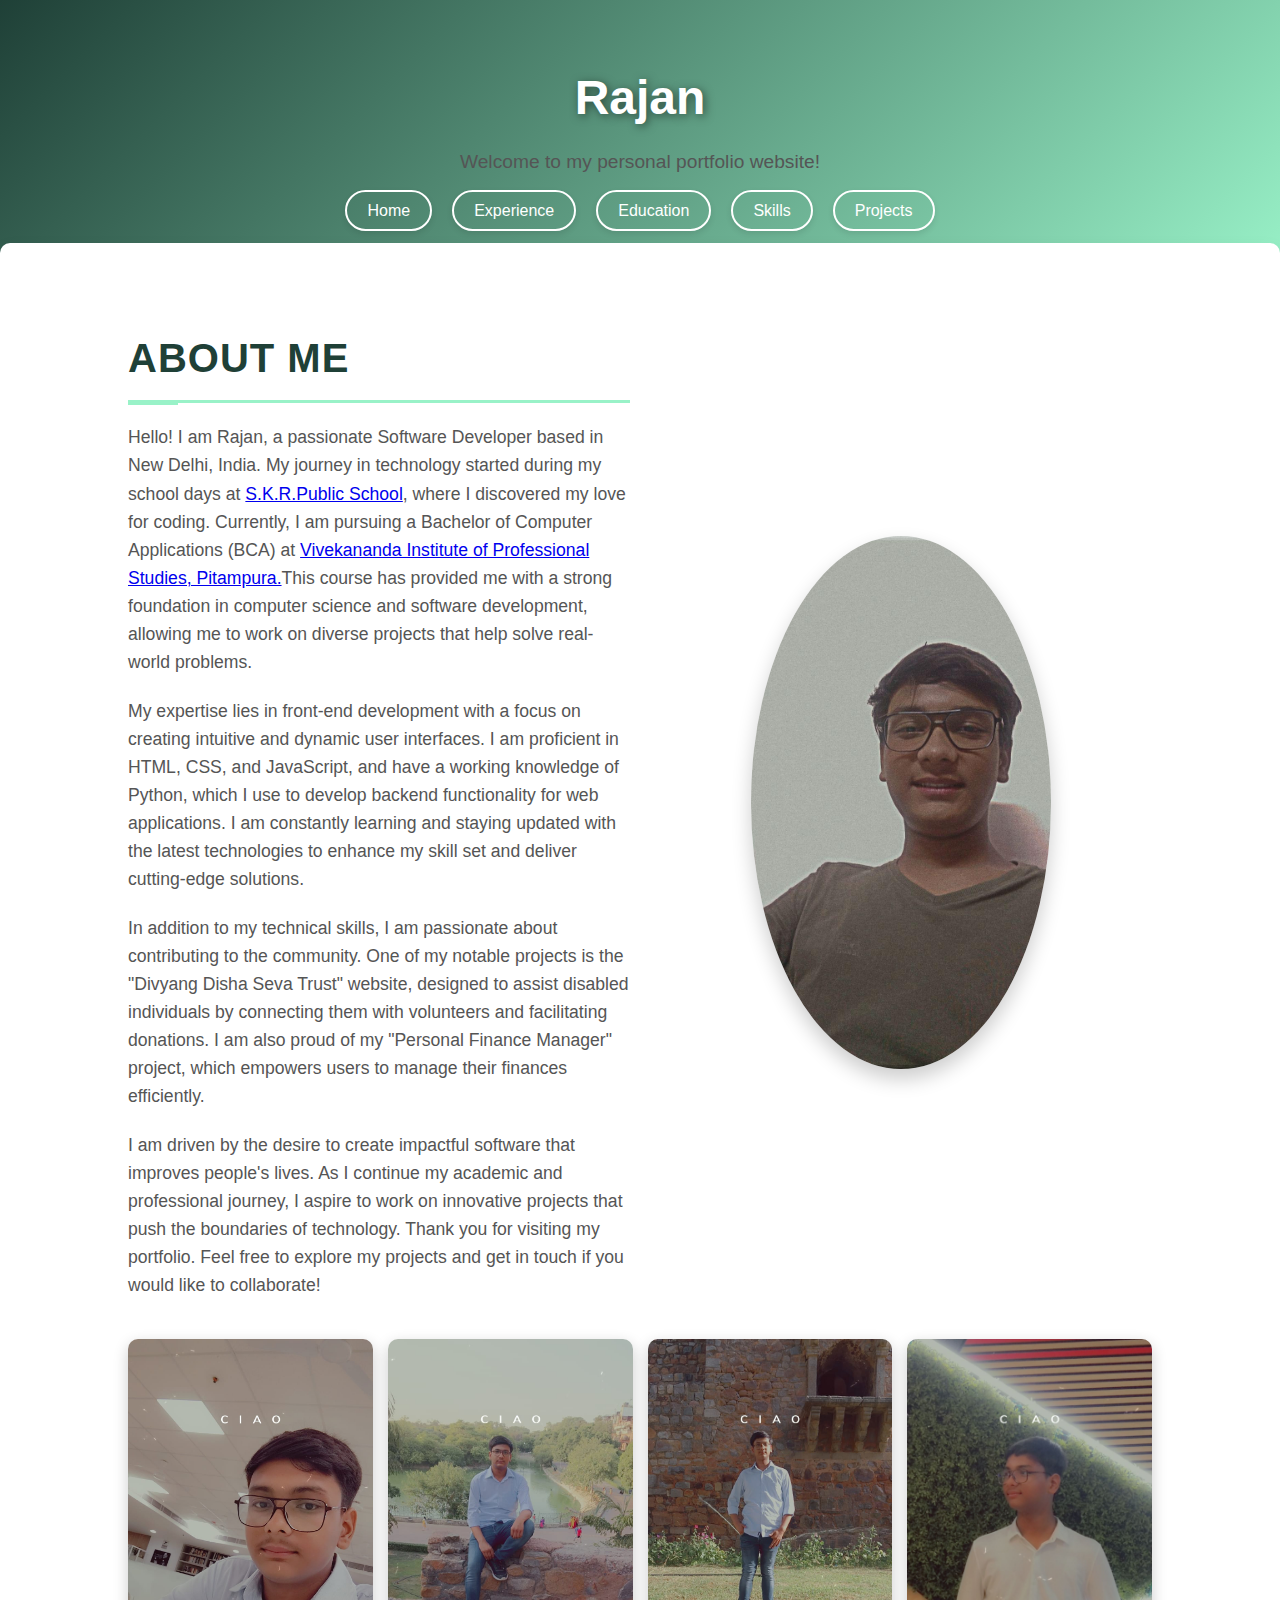
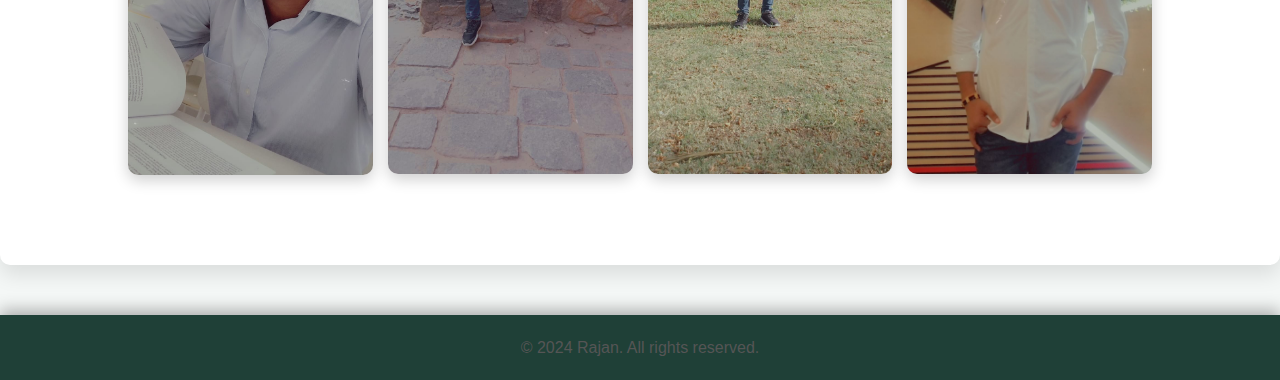
<file: index.html>
<!DOCTYPE html>
<html lang="en">
<head>
    <title>Rajan - Portfolio</title>
    <link rel="stylesheet" href="styles.css">
</head>
<body>
    <header>
        <h1>Rajan</h1>
        <p>Welcome to my personal portfolio website!</p>
        <nav>
            <ul>
                <li><a href="index.html">Home</a></li>
                <li><a href="experience.html">Experience</a></li>
                <li><a href="education.html">Education</a></li>
                <li><a href="skills.html">Skills</a></li>
                <li><a href="projects.html">Projects</a></li>
            </ul>
        </nav>
    </header>

    <main>
        <section id="introduction">
            <div class="intro-container">
                <div class="intro-text">
                    <h2>About Me</h2>
                    <p>Hello! I am Rajan, a passionate Software Developer based in New Delhi, India. My journey in technology started during my school days at <a href="https://skrpublicschool.org/">S.K.R.Public School</a>, where I discovered my love for coding. Currently, I am pursuing a Bachelor of Computer Applications (BCA) at <a href="https://www.vips.edu/">Vivekananda Institute of Professional Studies, Pitampura.</a>This course has provided me with a strong foundation in computer science and software development, allowing me to work on diverse projects that help solve real-world problems.</p>
                    <p>My expertise lies in front-end development with a focus on creating intuitive and dynamic user interfaces. I am proficient in HTML, CSS, and JavaScript, and have a working knowledge of Python, which I use to develop backend functionality for web applications. I am constantly learning and staying updated with the latest technologies to enhance my skill set and deliver cutting-edge solutions.</p>
                    <p>In addition to my technical skills, I am passionate about contributing to the community. One of my notable projects is the "Divyang Disha Seva Trust" website, designed to assist disabled individuals by connecting them with volunteers and facilitating donations. I am also proud of my "Personal Finance Manager" project, which empowers users to manage their finances efficiently.</p>
                    <p>I am driven by the desire to create impactful software that improves people's lives. As I continue my academic and professional journey, I aspire to work on innovative projects that push the boundaries of technology. Thank you for visiting my portfolio. Feel free to explore my projects and get in touch if you would like to collaborate!</p>
                </div>
                <div class="intro-photo">
                    <img src="Profile Picture.jpg" alt="Rajan's Photo">
                </div>
            </div>
            <div class="image-grid">
                <img src="PH1.jpg" alt="Rajan 1">
                <img src="PH2.jpg" alt="Rajan 2">
                <img src="PH3.jpg" alt="Rajan 3">
                <img src="PH4.jpg" alt="Rajan 4">
            </div>
        </section>
    </main>
    

    <footer>
        <p>&copy; 2024 Rajan. All rights reserved.</p>
    </footer>
</body>
</html>
</file>
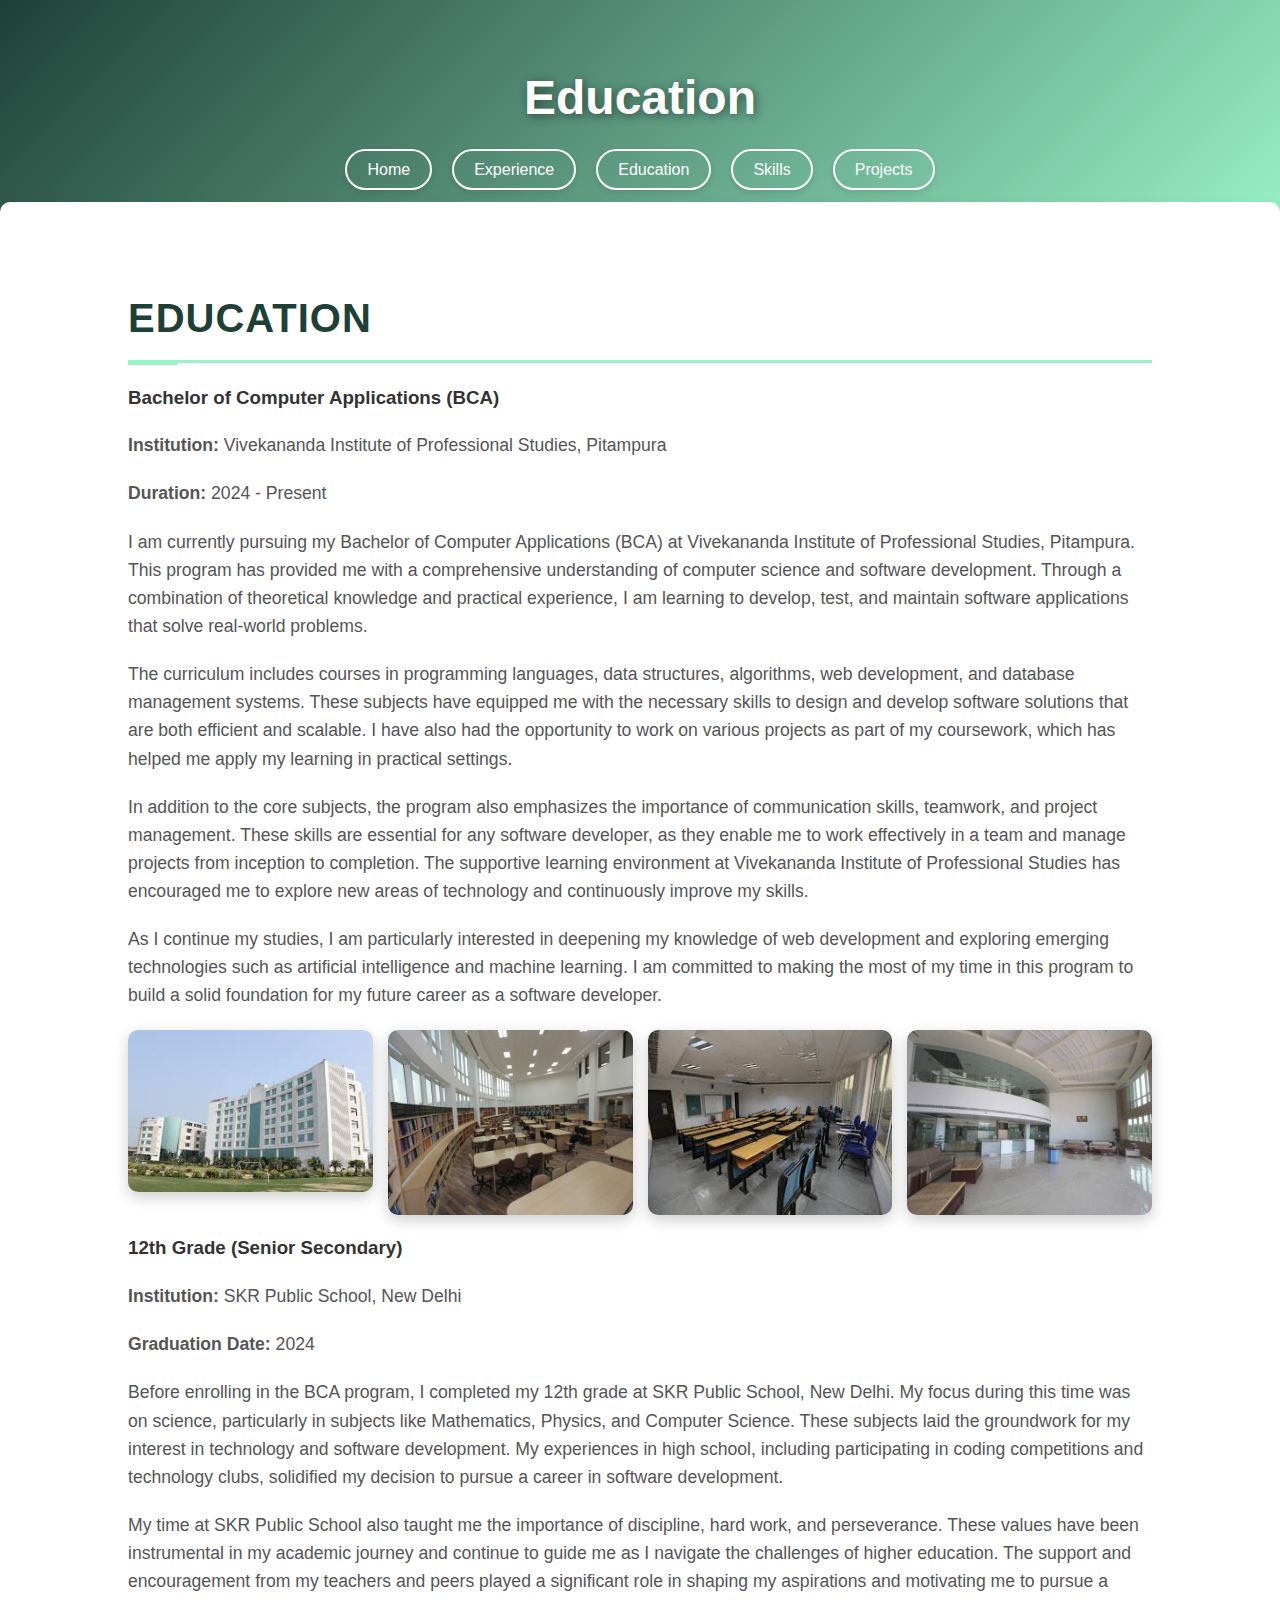
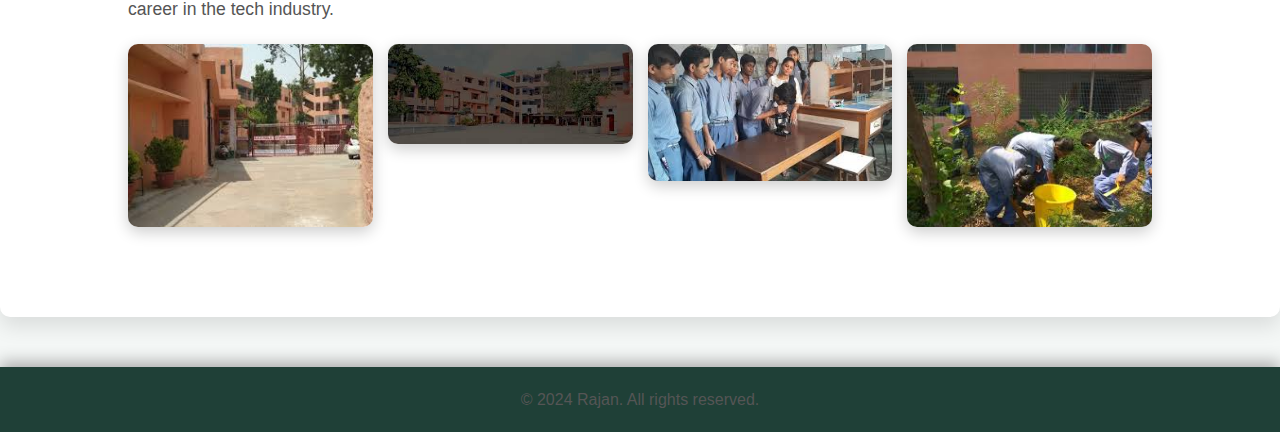
<file: education.html>
<!DOCTYPE html>
<html lang="en">
<head>
    <title>Education - Rajan</title>
    <link rel="stylesheet" href="styles.css">
</head>
<body>
    <header>
        <h1>Education</h1>
        <nav>
            <ul>
                <li><a href="index.html">Home</a></li>
                <li><a href="experience.html">Experience</a></li>
                <li><a href="education.html">Education</a></li>
                <li><a href="skills.html">Skills</a></li>
                <li><a href="projects.html">Projects</a></li>
            </ul>
        </nav>
    </header>

    <main>
        <section id="education">
            <h2>Education</h2>

            <div class="education-entry">
                <h3>Bachelor of Computer Applications (BCA)</h3>
                <p><strong>Institution:</strong> Vivekananda Institute of Professional Studies, Pitampura</p>
                <p><strong>Duration:</strong> 2024 - Present</p>
                <p>I am currently pursuing my Bachelor of Computer Applications (BCA) at Vivekananda Institute of Professional Studies, Pitampura. This program has provided me with a comprehensive understanding of computer science and software development. Through a combination of theoretical knowledge and practical experience, I am learning to develop, test, and maintain software applications that solve real-world problems.</p>
                <p>The curriculum includes courses in programming languages, data structures, algorithms, web development, and database management systems. These subjects have equipped me with the necessary skills to design and develop software solutions that are both efficient and scalable. I have also had the opportunity to work on various projects as part of my coursework, which has helped me apply my learning in practical settings.</p>
                <p>In addition to the core subjects, the program also emphasizes the importance of communication skills, teamwork, and project management. These skills are essential for any software developer, as they enable me to work effectively in a team and manage projects from inception to completion. The supportive learning environment at Vivekananda Institute of Professional Studies has encouraged me to explore new areas of technology and continuously improve my skills.</p>
                <p>As I continue my studies, I am particularly interested in deepening my knowledge of web development and exploring emerging technologies such as artificial intelligence and machine learning. I am committed to making the most of my time in this program to build a solid foundation for my future career as a software developer.</p>
                <div class="image-grid">
                    <img src="C1.jpeg" alt="VIPS-TC Image 1">
                    <img src="C2.jpeg" alt="VIPS-TC Image 2">
                    <img src="C3.jpeg" alt="VIPS-TC Image 3">
                    <img src="C4.jpeg" alt="VIPS-TC Image 3">
                </div>
            </div>

            <div class="education-entry">
                <h3>12th Grade (Senior Secondary)</h3>
                <p><strong>Institution:</strong> SKR Public School, New Delhi</p>
                <p><strong>Graduation Date:</strong> 2024</p>
                <p>Before enrolling in the BCA program, I completed my 12th grade at SKR Public School, New Delhi. My focus during this time was on science, particularly in subjects like Mathematics, Physics, and Computer Science. These subjects laid the groundwork for my interest in technology and software development. My experiences in high school, including participating in coding competitions and technology clubs, solidified my decision to pursue a career in software development.</p>
                <p>My time at SKR Public School also taught me the importance of discipline, hard work, and perseverance. These values have been instrumental in my academic journey and continue to guide me as I navigate the challenges of higher education. The support and encouragement from my teachers and peers played a significant role in shaping my aspirations and motivating me to pursue a career in the tech industry.</p>
                <div class="image-grid">
                    <img src="SKR4.jpeg" alt="S.K.R. Public School Image 1">
                    <img src="SKR1.jpeg" alt="S.K.R. Public School Image 2">
                    <img src="SKR2.jpeg" alt="S.K.R. Public School Image 3">
                    <img src="SKR3.jpeg" alt="S.K.R. Public School Image 4">
                </div>
            </div>
        </section>
    </main>

    <footer>
        <p>&copy; 2024 Rajan. All rights reserved.</p>
    </footer>
</body>
</html>
</file>
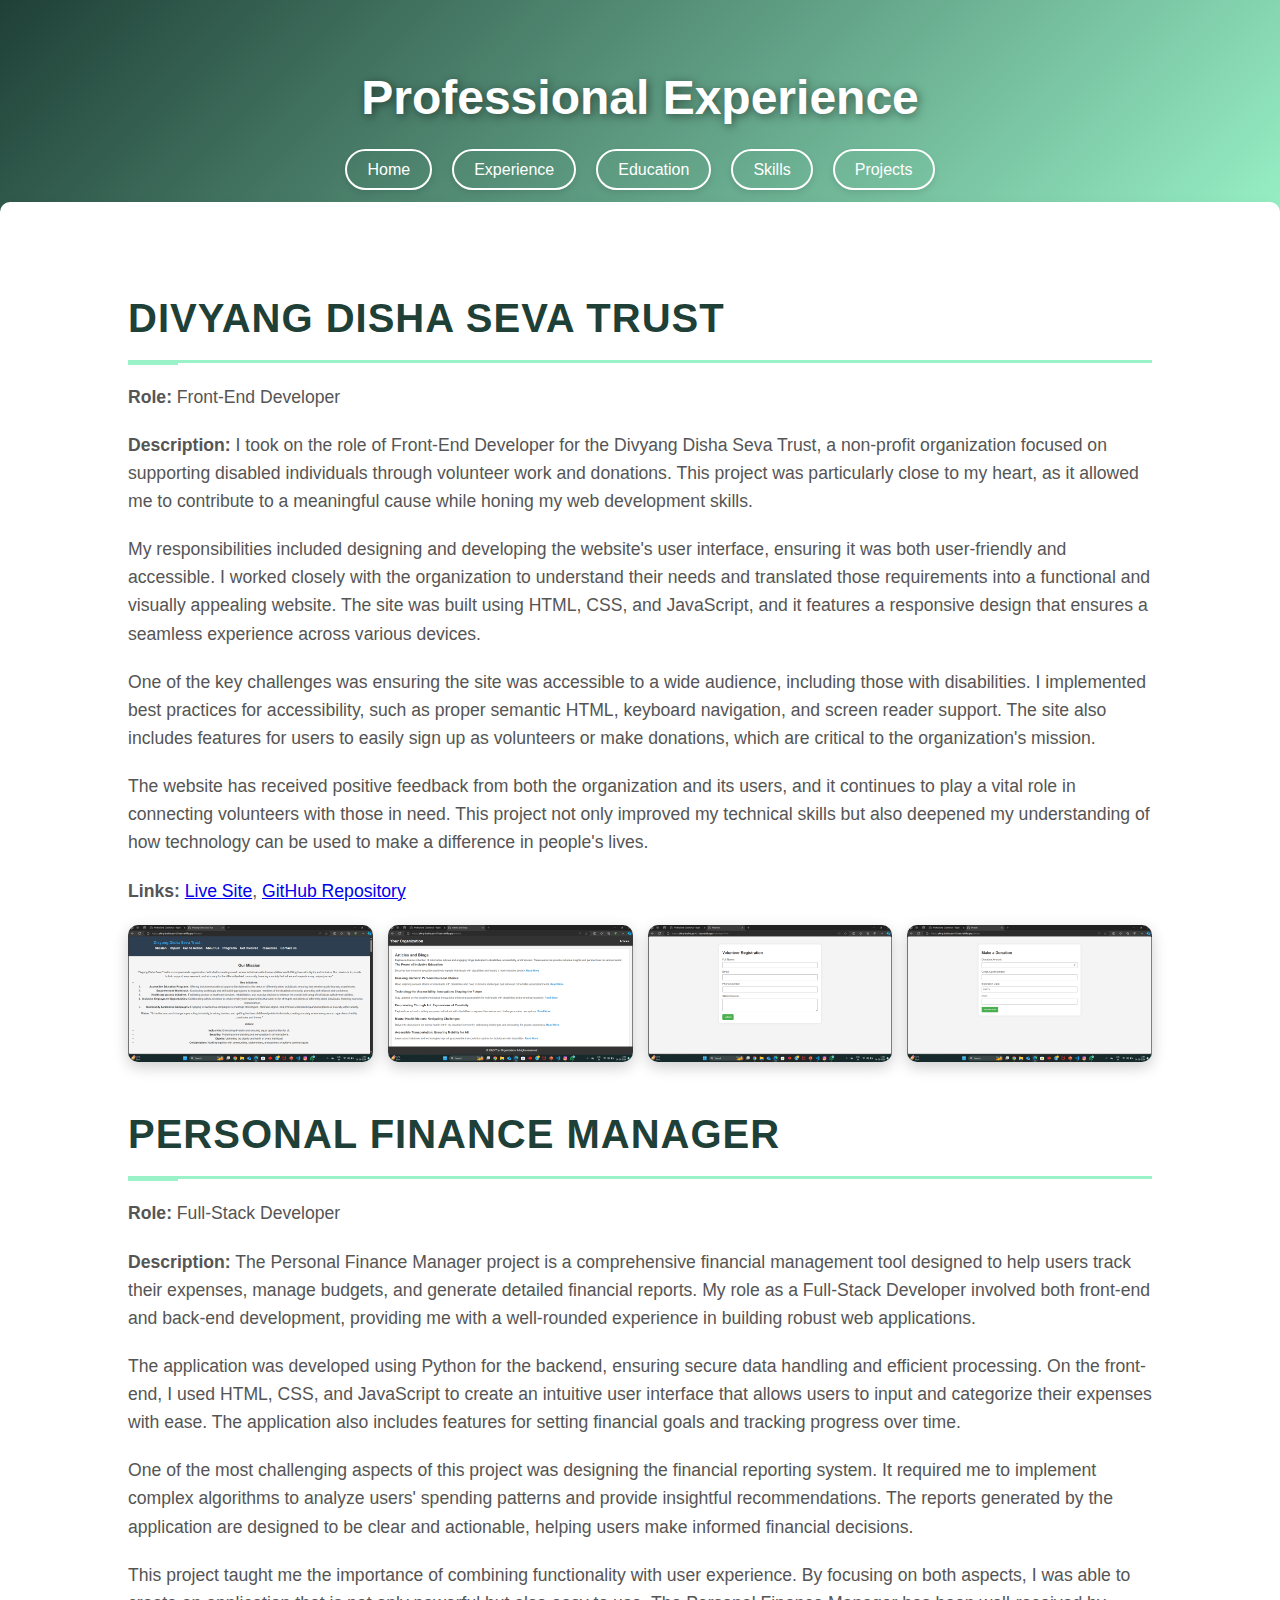
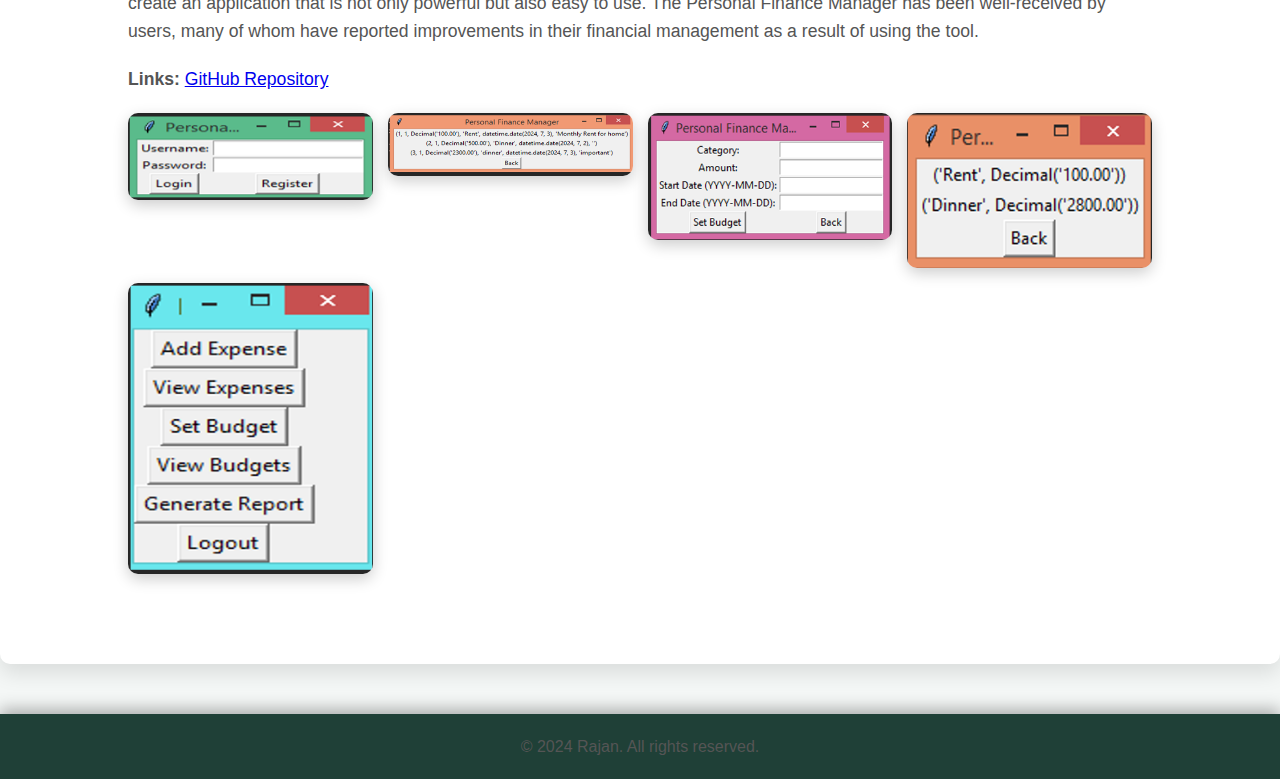
<file: experience.html>
<!DOCTYPE html>
<html lang="en">
<head>
    <title>Professional Experience - Rajan</title>
    <link rel="stylesheet" href="styles.css">
</head>
<body>
    <header>
        <h1>Professional Experience</h1>
        <nav>
            <ul>
                <li><a href="index.html">Home</a></li>
                <li><a href="experience.html">Experience</a></li>
                <li><a href="education.html">Education</a></li>
                <li><a href="skills.html">Skills</a></li>
                <li><a href="projects.html">Projects</a></li>
            </ul>
        </nav>
    </header>

    <main>
        <section id="experience">
            <h2>Divyang Disha Seva Trust</h2>
            <p><strong>Role:</strong> Front-End Developer</p>
            <p><strong>Description:</strong> I took on the role of Front-End Developer for the Divyang Disha Seva Trust, a non-profit organization focused on supporting disabled individuals through volunteer work and donations. This project was particularly close to my heart, as it allowed me to contribute to a meaningful cause while honing my web development skills.</p>
            <p>My responsibilities included designing and developing the website's user interface, ensuring it was both user-friendly and accessible. I worked closely with the organization to understand their needs and translated those requirements into a functional and visually appealing website. The site was built using HTML, CSS, and JavaScript, and it features a responsive design that ensures a seamless experience across various devices.</p>
            <p>One of the key challenges was ensuring the site was accessible to a wide audience, including those with disabilities. I implemented best practices for accessibility, such as proper semantic HTML, keyboard navigation, and screen reader support. The site also includes features for users to easily sign up as volunteers or make donations, which are critical to the organization's mission.</p>
            <p>The website has received positive feedback from both the organization and its users, and it continues to play a vital role in connecting volunteers with those in need. This project not only improved my technical skills but also deepened my understanding of how technology can be used to make a difference in people's lives.</p>
            <p><strong>Links:</strong> <a href="https://shiny-basbousa-431cee.netlify.app/" target="_blank">Live Site</a>, <a href="https://github.com/Rajansharma8/Divyang-Disha-Seva-Trust" target="_blank">GitHub Repository</a></p>
            <div class="image-grid">
                <img src="DD1.png" alt="Project 1 - Image 1">
                <img src="DD2.png" alt="Project 1 - Image 2">
                <img src="DD3.png" alt="Project 1 - Image 3">
                <img src="DD4.png" alt="Project 1 - Image 3">
            </div>
        </section>

        <section id="experience">
            <h2>Personal Finance Manager</h2>
            <p><strong>Role:</strong> Full-Stack Developer</p>
            <p><strong>Description:</strong> The Personal Finance Manager project is a comprehensive financial management tool designed to help users track their expenses, manage budgets, and generate detailed financial reports. My role as a Full-Stack Developer involved both front-end and back-end development, providing me with a well-rounded experience in building robust web applications.</p>
            <p>The application was developed using Python for the backend, ensuring secure data handling and efficient processing. On the front-end, I used HTML, CSS, and JavaScript to create an intuitive user interface that allows users to input and categorize their expenses with ease. The application also includes features for setting financial goals and tracking progress over time.</p>
            <p>One of the most challenging aspects of this project was designing the financial reporting system. It required me to implement complex algorithms to analyze users' spending patterns and provide insightful recommendations. The reports generated by the application are designed to be clear and actionable, helping users make informed financial decisions.</p>
            <p>This project taught me the importance of combining functionality with user experience. By focusing on both aspects, I was able to create an application that is not only powerful but also easy to use. The Personal Finance Manager has been well-received by users, many of whom have reported improvements in their financial management as a result of using the tool.</p>
            <p><strong>Links:</strong> <a href="https://github.com/Rajansharma8/Personal-Finance-Maneger" target="_blank">GitHub Repository</a></p>
            <div class="image-grid">
                <img src="PFM1.png" alt="Project 2 - Image 1">
                <img src="PFM2.png" alt="Project 2 - Image 2">
                <img src="PFM3.png" alt="Project 2 - Image 3">
                <img src="PFM4.png" alt="Project 2 - Image 3">
                <img src="PFM5.png" alt="Project 2 - Image 3">
            </div>
        </section>
    </main>

    <footer>
        <p>&copy; 2024 Rajan. All rights reserved.</p>
    </footer>
</body>
</html>
</file>
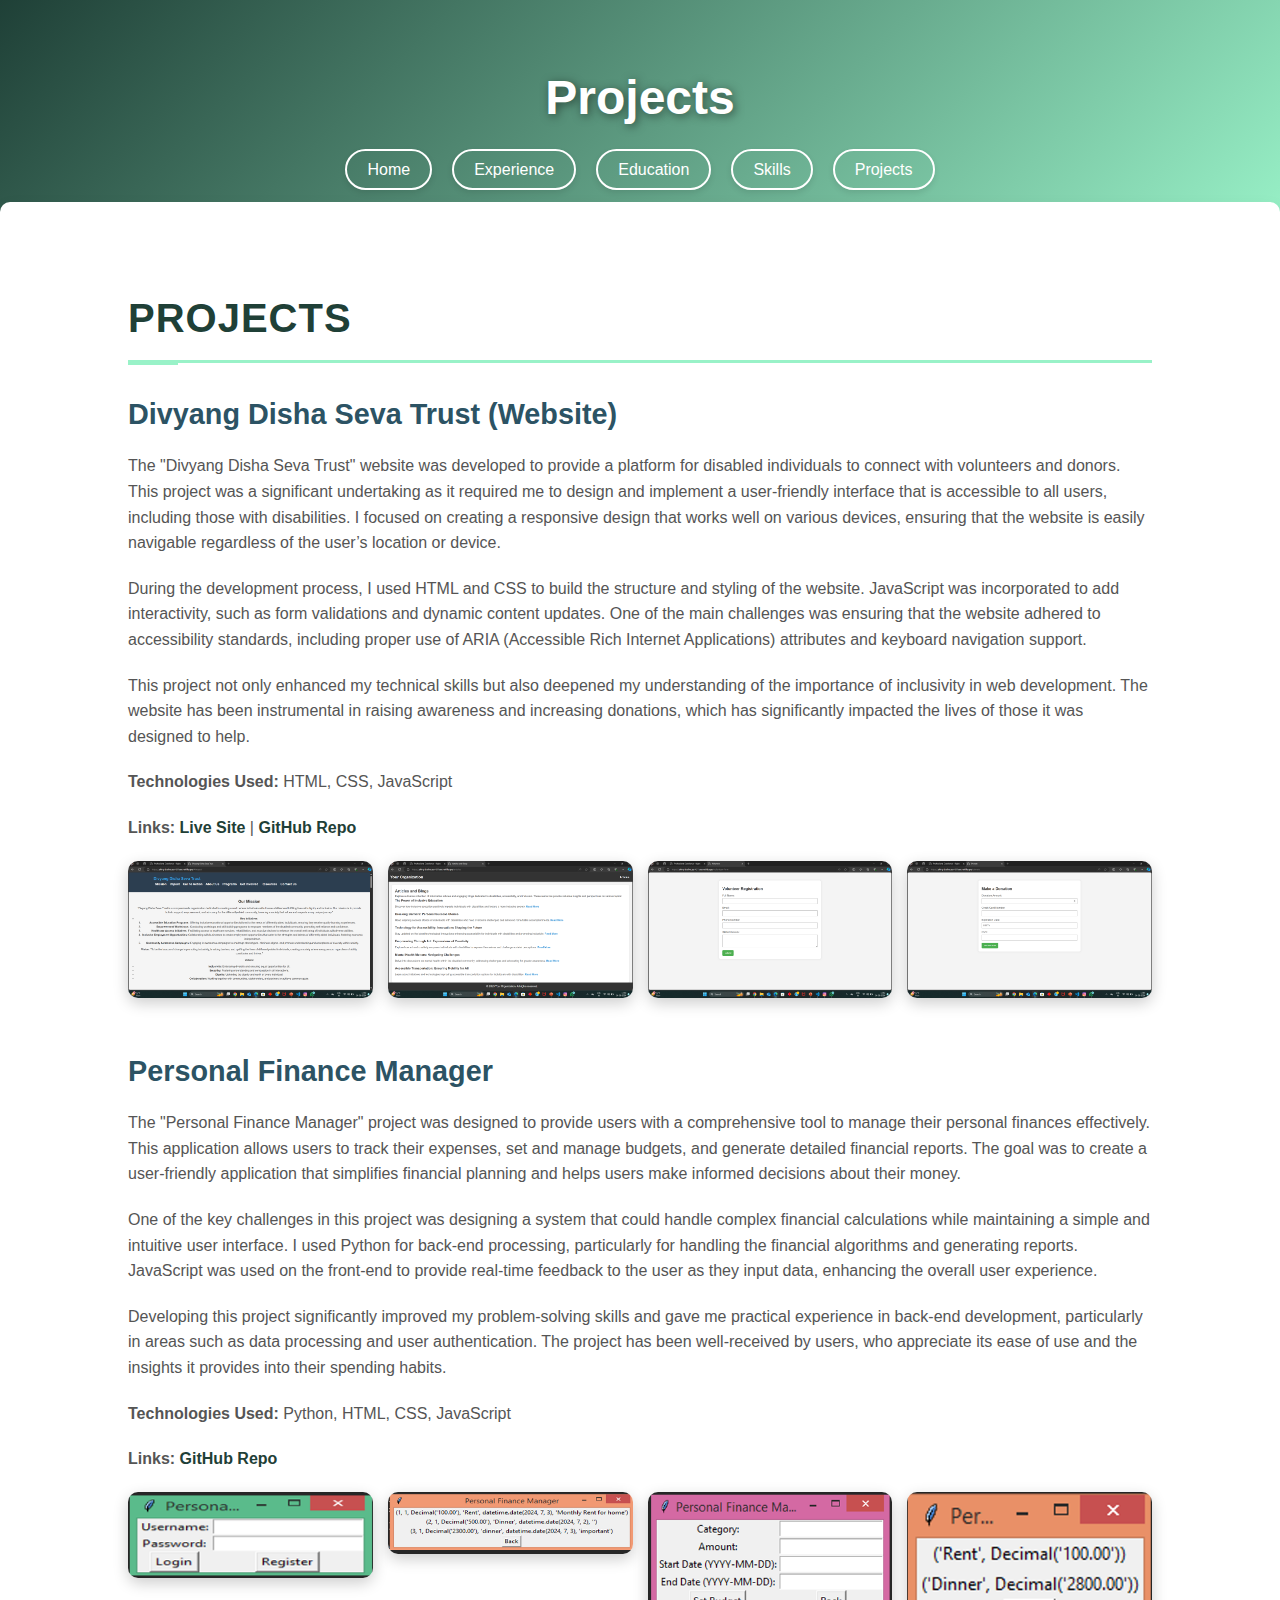
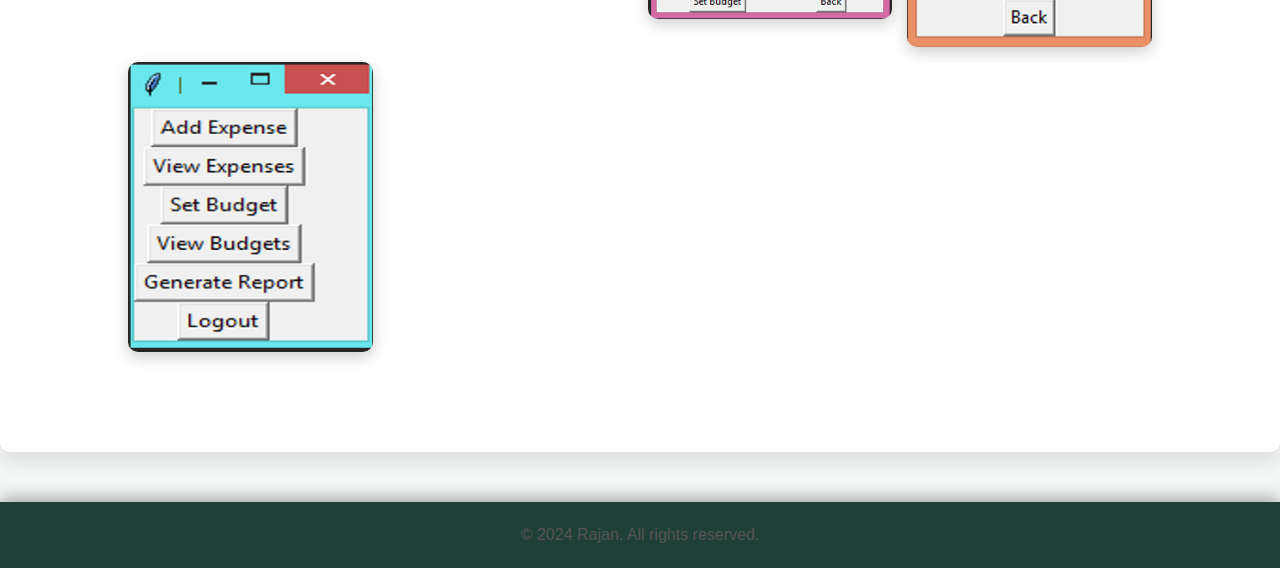
<file: projects.html>
<!DOCTYPE html>
<html lang="en">
<head>
    <title>Projects - Rajan</title>
    <link rel="stylesheet" href="styles.css">
</head>
<body>
    <header>
        <h1>Projects</h1>
        <nav>
            <ul>
                <li><a href="index.html">Home</a></li>
                <li><a href="experience.html">Experience</a></li>
                <li><a href="education.html">Education</a></li>
                <li><a href="skills.html">Skills</a></li>
                <li><a href="projects.html">Projects</a></li>
            </ul>
        </nav>
    </header>

    <main>
        <section id="projects">
            <h2>Projects</h2>

            <div class="project">
                <h3>Divyang Disha Seva Trust (Website)</h3>
                <p>The "Divyang Disha Seva Trust" website was developed to provide a platform for disabled individuals to connect with volunteers and donors. This project was a significant undertaking as it required me to design and implement a user-friendly interface that is accessible to all users, including those with disabilities. I focused on creating a responsive design that works well on various devices, ensuring that the website is easily navigable regardless of the user’s location or device.</p>
                <p>During the development process, I used HTML and CSS to build the structure and styling of the website. JavaScript was incorporated to add interactivity, such as form validations and dynamic content updates. One of the main challenges was ensuring that the website adhered to accessibility standards, including proper use of ARIA (Accessible Rich Internet Applications) attributes and keyboard navigation support.</p>
                <p>This project not only enhanced my technical skills but also deepened my understanding of the importance of inclusivity in web development. The website has been instrumental in raising awareness and increasing donations, which has significantly impacted the lives of those it was designed to help.</p>
                <p><strong>Technologies Used:</strong> HTML, CSS, JavaScript</p>
                <p><strong>Links:</strong> <a href="https://shiny-basbousa-431cee.netlify.app/" target="_blank">Live Site</a> | <a href="https://github.com/Rajansharma8/Divyang-Disha-Seva-Trust" target="_blank">GitHub Repo</a></p>
                <div class="image-grid">
                    <img src="DD1.png" alt="Project Image 1">
                    <img src="DD2.png" alt="Project Image 2">
                    <img src="DD3.png" alt="Project Image 3">
                    <img src="DD4.png" alt="Project Image 4">
                </div>
            </div>

            <div class="project">
                <h3>Personal Finance Manager</h3>
                <p>The "Personal Finance Manager" project was designed to provide users with a comprehensive tool to manage their personal finances effectively. This application allows users to track their expenses, set and manage budgets, and generate detailed financial reports. The goal was to create a user-friendly application that simplifies financial planning and helps users make informed decisions about their money.</p>
                <p>One of the key challenges in this project was designing a system that could handle complex financial calculations while maintaining a simple and intuitive user interface. I used Python for back-end processing, particularly for handling the financial algorithms and generating reports. JavaScript was used on the front-end to provide real-time feedback to the user as they input data, enhancing the overall user experience.</p>
                <p>Developing this project significantly improved my problem-solving skills and gave me practical experience in back-end development, particularly in areas such as data processing and user authentication. The project has been well-received by users, who appreciate its ease of use and the insights it provides into their spending habits.</p>
                <p><strong>Technologies Used:</strong> Python, HTML, CSS, JavaScript</p>
                <p><strong>Links:</strong> <a href="https://github.com/Rajansharma8/Personal-Finance-Maneger" target="_blank">GitHub Repo</a></p>
                <div class="image-grid">
                    <img src="PFM1.png" alt="Project Image 1">
                    <img src="PFM2.png" alt="Project Image 2">
                    <img src="PFM3.png" alt="Project Image 3">
                    <img src="PFM4.png" alt="Project Image 4">
                    <img Src="PFM5.png" alt="Project Image 5">
                </div>
            </div>
        </section>
    </main>

    <footer>
        <p>&copy; 2024 Rajan. All rights reserved.</p>
    </footer>
</body>
</html>
</file>
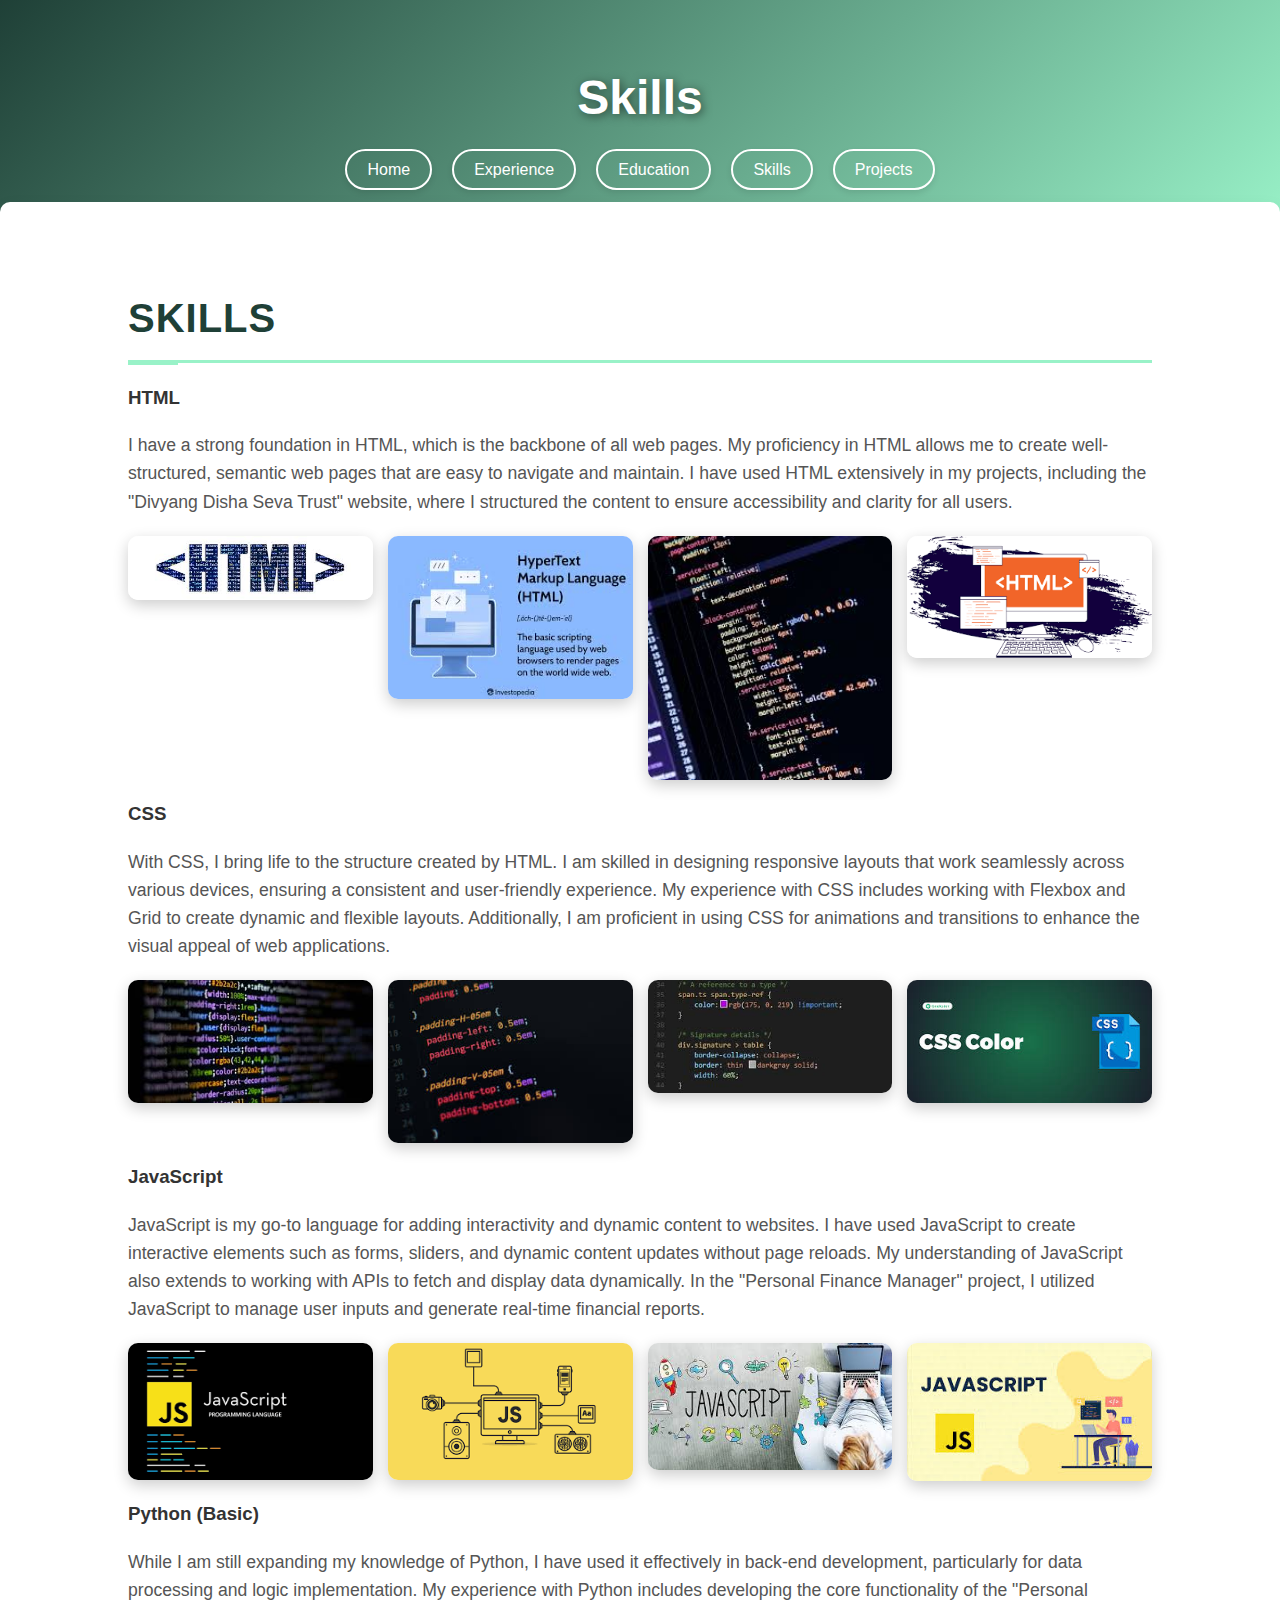
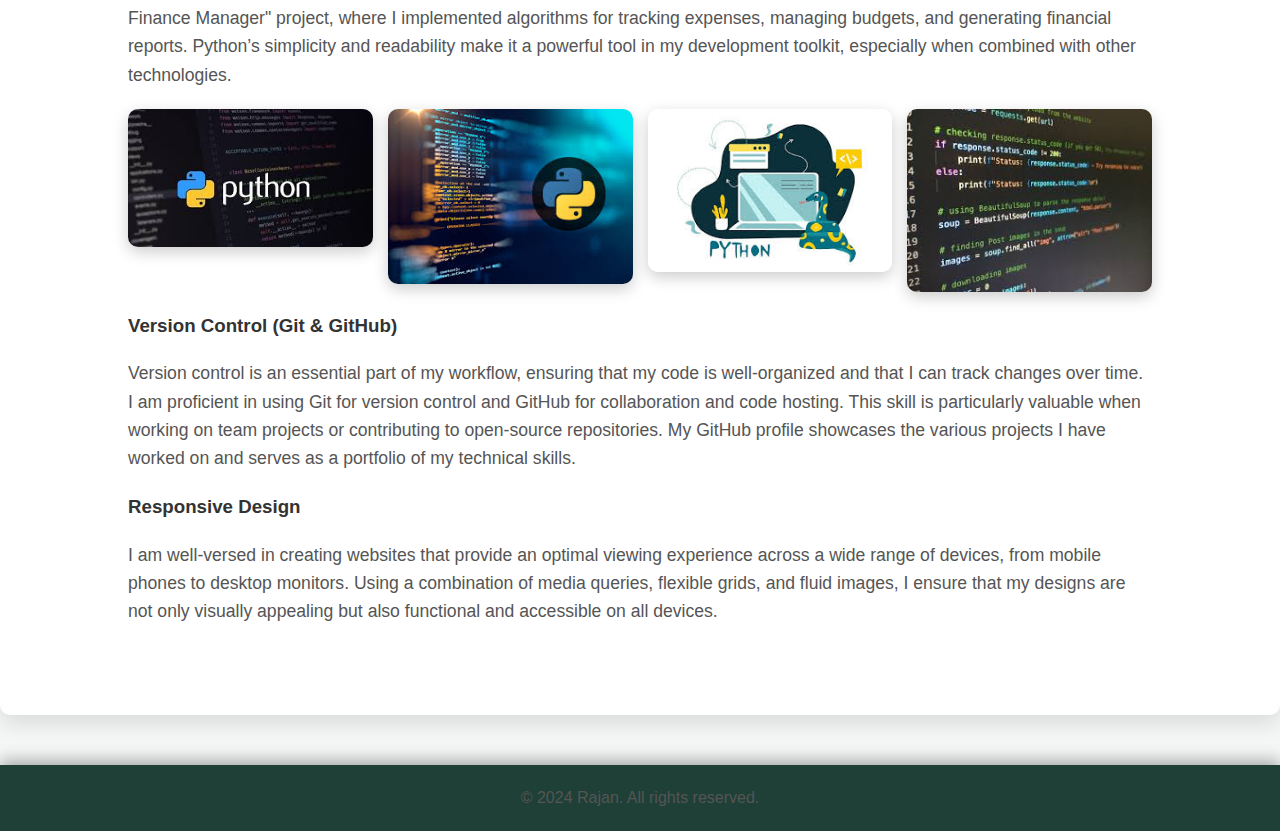
<file: skills.html>
<!DOCTYPE html>
<html lang="en">
<head>
    <title>Skills - Rajan</title>
    <link rel="stylesheet" href="styles.css">
</head>
<body>
    <header>
        <h1>Skills</h1>
        <nav>
            <ul>
                <li><a href="index.html">Home</a></li>
                <li><a href="experience.html">Experience</a></li>
                <li><a href="education.html">Education</a></li>
                <li><a href="skills.html">Skills</a></li>
                <li><a href="projects.html">Projects</a></li>
            </ul>
        </nav>
    </header>

    <main>
        <section id="skills">
            <h2>Skills</h2>

            <div class="skill-entry">
                <h3>HTML</h3>
                <p>I have a strong foundation in HTML, which is the backbone of all web pages. My proficiency in HTML allows me to create well-structured, semantic web pages that are easy to navigate and maintain. I have used HTML extensively in my projects, including the "Divyang Disha Seva Trust" website, where I structured the content to ensure accessibility and clarity for all users.</p>
                <div class="image-grid">
                    <img src="H1.jpeg" alt="Skill Image 1">
                    <img src="H2.jpeg" alt="Skill Image 2">
                    <img src="H3.jpeg" alt="Skill Image 3">
                    <img src="H4.jpeg" alt="Skill Image 4">
                </div>
            </div>

            <div class="skill-entry">
                <h3>CSS</h3>
                <p>With CSS, I bring life to the structure created by HTML. I am skilled in designing responsive layouts that work seamlessly across various devices, ensuring a consistent and user-friendly experience. My experience with CSS includes working with Flexbox and Grid to create dynamic and flexible layouts. Additionally, I am proficient in using CSS for animations and transitions to enhance the visual appeal of web applications.</p>
                <div class="image-grid">
                    <img src="Css1.jpeg" alt="Skill Image 1">
                    <img src="Css2.jpeg" alt="Skill Image 2">
                    <img src="Css3.jpeg" alt="Skill Image 3">
                    <img src="Css4.jpeg" alt="Skill Image 4">
                </div>
            </div>

            <div class="skill-entry">
                <h3>JavaScript</h3>
                <p>JavaScript is my go-to language for adding interactivity and dynamic content to websites. I have used JavaScript to create interactive elements such as forms, sliders, and dynamic content updates without page reloads. My understanding of JavaScript also extends to working with APIs to fetch and display data dynamically. In the "Personal Finance Manager" project, I utilized JavaScript to manage user inputs and generate real-time financial reports.</p>
                <div class="image-grid">
                    <img src="JS1.png" alt="Skill Image 1">
                    <img src="JS2.png" alt="Skill Image 2">
                    <img src="JS3.jpeg" alt="Skill Image 3">
                    <img src="JS4.jpeg" alt="Skill Image 4">
                </div>
            </div>

            <div class="skill-entry">
                <h3>Python (Basic)</h3>
                <p>While I am still expanding my knowledge of Python, I have used it effectively in back-end development, particularly for data processing and logic implementation. My experience with Python includes developing the core functionality of the "Personal Finance Manager" project, where I implemented algorithms for tracking expenses, managing budgets, and generating financial reports. Python’s simplicity and readability make it a powerful tool in my development toolkit, especially when combined with other technologies.</p>
                <div class="image-grid">
                    <img src="P1.jpeg" alt="Skill Image 1">
                    <img src="P2.jpeg" alt="Skill Image 2">
                    <img src="P3.jpeg" alt="Skill Image 3">
                    <img src="P4.jpeg" alt="Skill Image 4">
                </div>
            </div>

            <div class="skill-entry">
                <h3>Version Control (Git & GitHub)</h3>
                <p>Version control is an essential part of my workflow, ensuring that my code is well-organized and that I can track changes over time. I am proficient in using Git for version control and GitHub for collaboration and code hosting. This skill is particularly valuable when working on team projects or contributing to open-source repositories. My GitHub profile showcases the various projects I have worked on and serves as a portfolio of my technical skills.</p>
            </div>

            <div class="skill-entry">
                <h3>Responsive Design</h3>
                <p>I am well-versed in creating websites that provide an optimal viewing experience across a wide range of devices, from mobile phones to desktop monitors. Using a combination of media queries, flexible grids, and fluid images, I ensure that my designs are not only visually appealing but also functional and accessible on all devices.</p>
        </section>
    </main>

    <footer>
        <p>&copy; 2024 Rajan. All rights reserved.</p>
    </footer>
</body>
</html>
</file>
<file: styles.css>
/* General Styles */
body {
    font-family: 'Segoe UI', Tahoma, Geneva, Verdana, sans-serif;
    margin: 0;
    padding: 0;
    background-color: #f4f7f6;
    color: #333;
    line-height: 1.6;
    overflow-x: hidden;
}

header {
    background: linear-gradient(135deg, #1f4037, #99f2c8);
    color: white;
    padding: 60px 0;
    text-align: center;
    position: relative;
    box-shadow: 0 5px 15px rgba(0, 0, 0, 0.3);
}

header h1 {
    margin: 0;
    font-size: 3em;
    font-weight: 700;
    text-shadow: 2px 2px 10px rgba(0, 0, 0, 0.5);
}

header p {
    font-size: 1.2em;
    margin-top: 10px;
}

nav {
    margin-top: 20px;
}

nav ul {
    list-style-type: none;
    padding: 0;
    margin: 0;
    display: flex;
    justify-content: center;
    gap: 20px;
}

nav ul li {
    display: inline;
}

nav ul li a {
    color: white;
    text-decoration: none;
    padding: 10px 20px;
    border: 2px solid white;
    border-radius: 30px;
    transition: background-color 0.3s ease, color 0.3s ease;
    box-shadow: 0 3px 6px rgba(0, 0, 0, 0.1);
}

nav ul li a:hover {
    background-color: white;
    color: #1f4037;
}

/* Main Content Styles */
main {
    padding: 50px 10%;
    background-color: #fff;
    box-shadow: 0 10px 20px rgba(0, 0, 0, 0.1);
    border-radius: 10px;
    margin-top: -40px;
    z-index: 1;
    position: relative;
}

h2 {
    font-size: 2.5em;
    color: #1f4037;
    margin-bottom: 20px;
    border-bottom: 3px solid #99f2c8;
    padding-bottom: 10px;
    text-transform: uppercase;
    letter-spacing: 1px;
    position: relative;
}

h2::after {
    content: '';
    display: block;
    width: 50px;
    height: 3px;
    background-color: #99f2c8;
    position: absolute;
    left: 0;
    bottom: -5px;
}

p {
    font-size: 1.1em;
    margin-bottom: 20px;
    color: #555;
}

section {
    margin-bottom: 40px;
}

.intro-container {
    display: flex;
    flex-wrap: wrap;
    gap: 20px;
    align-items: center;
}

.intro-text {
    flex: 1;
}

.intro-photo {
    flex: 1;
    text-align: center;
}

.intro-photo img {
    width: 100%;
    max-width: 300px;
    border-radius: 50%;
    box-shadow: 0 10px 20px rgba(0, 0, 0, 0.2);
    transition: transform 0.3s ease;
}

.intro-photo img:hover {
    transform: scale(1.05);
}

.project {
    margin-bottom: 50px;
}

.project h3 {
    font-size: 1.8em;
    color: #2c5364;
    margin-bottom: 10px;
}

.project p {
    font-size: 1em;
    color: #555;
}

.project a {
    color: #1f4037;
    text-decoration: none;
    font-weight: bold;
    border-bottom: 2px solid transparent;
    transition: border-color 0.3s ease;
}

.project a:hover {
    text-decoration: none;
    border-color: #1f4037;
}

/* Image Grid Styles */
.image-grid {
    display: grid;
    grid-template-columns: repeat(auto-fill, minmax(200px, 1fr));
    gap: 15px;
    margin-top: 20px;
}

.image-grid img {
    width: 100%;
    height: auto;
    border-radius: 10px;
    box-shadow: 0 5px 15px rgba(0, 0, 0, 0.2);
    transition: transform 0.3s ease, box-shadow 0.3s ease;
}

.image-grid img:hover {
    transform: scale(1.05);
    box-shadow: 0 8px 20px rgba(0, 0, 0, 0.3);
}

/* Footer Styles */
footer {
    background-color: #1f4037;
    color: white;
    text-align: center;
    padding: 20px;
    position: relative;
    margin-top: 50px;
    box-shadow: 0 -5px 15px rgba(0, 0, 0, 0.3);
}

footer p {
    margin: 0;
    font-size: 1em;
}

/* Responsive Design */
@media (max-width: 768px) {
    header h1 {
        font-size: 2.5em;
    }

    nav ul {
        flex-direction: column;
        gap: 10px;
    }

    main {
        padding: 30px 5%;
    }

    h2 {
        font-size: 2em;
    }

    p {
        font-size: 1em;
    }

    .image-grid {
        grid-template-columns: 1fr;
    }
}
</file>
